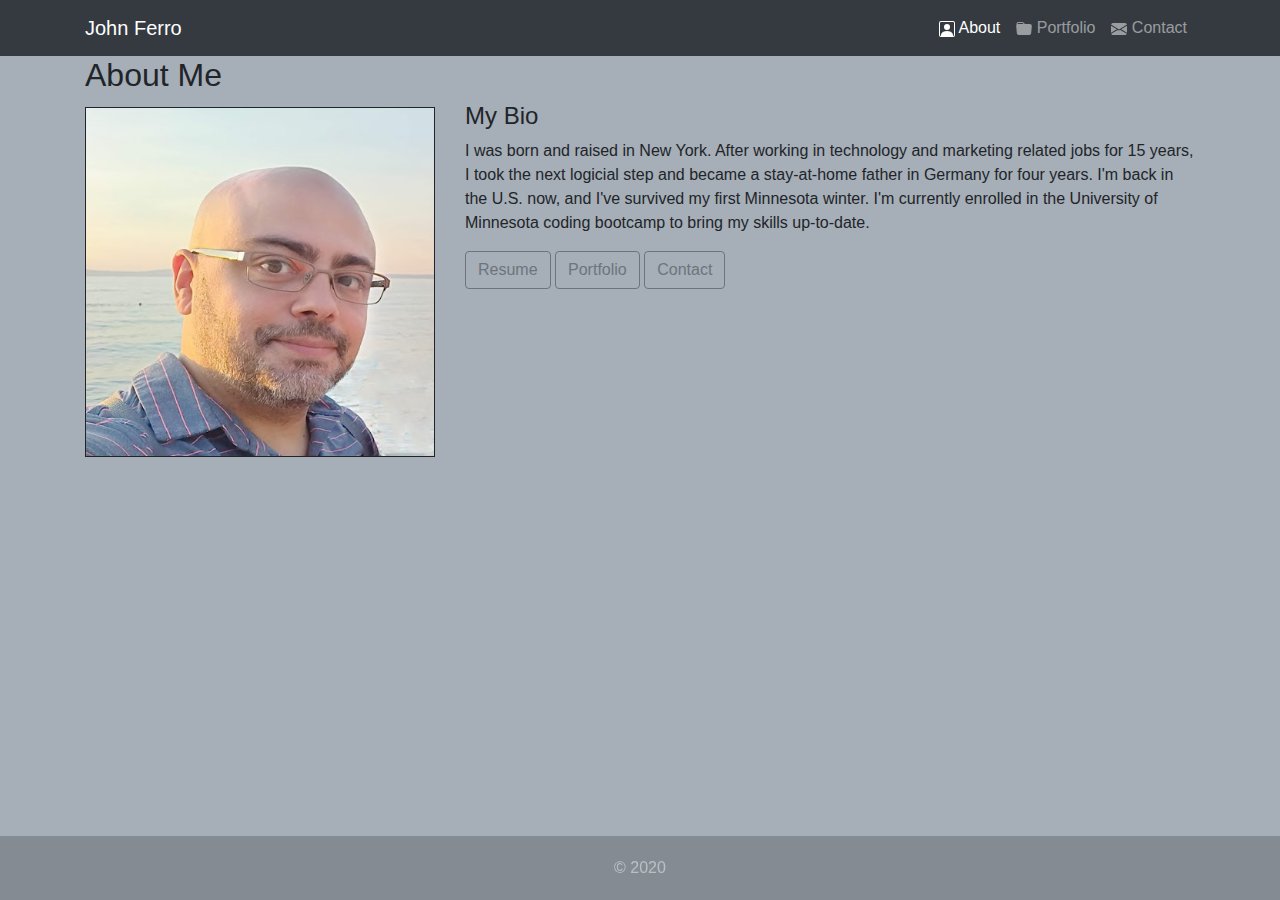
<file: index.html>
<!DOCTYPE html>
<html lang="en">

<head>
  <meta charset="utf-8">
  <meta name="viewport" content="width=device-width, initial-scale=1.0">
  <title>John Ferro</title>
  <link rel="stylesheet" href="https://stackpath.bootstrapcdn.com/bootstrap/4.3.1/css/bootstrap.min.css" integrity="sha384-ggOyR0iXCbMQv3Xipma34MD+dH/1fQ784/j6cY/iJTQUOhcWr7x9JvoRxT2MZw1T" crossorigin="anonymous">
  <link rel="stylesheet" href="assets/style.css">
</head>

<body>
  <nav class="navbar navbar-expand-lg navbar-dark bg-dark static-top">
    <div class="container">
      <span class="navbar-brand">John Ferro</span>
      <button class="navbar-toggler" type="button" data-toggle="collapse" data-target="#navbarResponsive" aria-controls="navbarResponsive" aria-expanded="false" aria-label="Toggle navigation">
        <span class="navbar-toggler-icon"></span>
      </button>
      <div class="collapse navbar-collapse" id="navbarResponsive">
        <ul class="navbar-nav ml-auto">
          <li class="nav-item active">
            <a class="nav-link" href="#"> 
              <svg class="bi bi-person-square" width="1em" height="1em" viewBox="0 0 16 16" fill="currentColor" xmlns="http://www.w3.org/2000/svg">
                <path fill-rule="evenodd" d="M14 1H2a1 1 0 00-1 1v12a1 1 0 001 1h12a1 1 0 001-1V2a1 1 0 00-1-1zM2 0a2 2 0 00-2 2v12a2 2 0 002 2h12a2 2 0 002-2V2a2 2 0 00-2-2H2z" clip-rule="evenodd"/>
                <path fill-rule="evenodd" d="M2 15v-1c0-1 1-4 6-4s6 3 6 4v1H2zm6-6a3 3 0 100-6 3 3 0 000 6z" clip-rule="evenodd"/>
              </svg>
              About</a>
          </li>
          <li class="nav-item">
            <a class="nav-link" href="portfolio.html">
              <svg class="bi bi-folder-fill" width="1em" height="1em" viewBox="0 0 16 16" fill="currentColor" xmlns="http://www.w3.org/2000/svg">
                <path fill-rule="evenodd" d="M9.828 3h3.982a2 2 0 011.992 2.181l-.637 7A2 2 0 0113.174 14H2.826a2 2 0 01-1.991-1.819l-.637-7a1.99 1.99 0 01.342-1.31L.5 3a2 2 0 012-2h3.672a2 2 0 011.414.586l.828.828A2 2 0 009.828 3zm-8.322.12C1.72 3.042 1.95 3 2.19 3h5.396l-.707-.707A1 1 0 006.172 2H2.5a1 1 0 00-1 .981l.006.139z" clip-rule="evenodd"/>
              </svg>
               Portfolio </a>
          </li>
          <li class="nav-item">
            <a class="nav-link" href="contact.html">
              <svg class="bi bi-envelope-fill" width="1em" height="1em" viewBox="0 0 16 16" fill="currentColor" xmlns="http://www.w3.org/2000/svg">
                <path d="M.05 3.555L8 8.414l7.95-4.859A2 2 0 0014 2H2A2 2 0 00.05 3.555zM16 4.697l-5.875 3.59L16 11.743V4.697zm-.168 8.108L9.157 8.879 8 9.586l-1.157-.707-6.675 3.926A2 2 0 002 14h12a2 2 0 001.832-1.195zM0 11.743l5.875-3.456L0 4.697v7.046z"/>
              </svg> 
              Contact</a>
          </li>
        </ul>
      </div>
    </div>
  </nav>

  <main class="container">
    <h2>About Me</h2>
    <section class="row">
      <div class="col-md-4">
        <img src="assets/about-me.jpg" class="img-fluid profile-pic" alt="Profile picture - Lemur">
      </div>
      <div class="col-md-8">
        <h4>My Bio</h4>
        <p>I was born and raised in New York. After working in technology and marketing related jobs for 15 years, I took the next logicial step and became a stay-at-home father in Germany for four years.
          I'm back in the U.S. now, and I've survived my first Minnesota winter. I'm currently enrolled in the University of Minnesota coding bootcamp to bring my skills up-to-date.

        </p>
   <!-- <ul class="list-group">
     <a href="assets/John-Ferro_Resume.pdf"><li class="list-group-item bg-light">Resume</li></a>
     <a href="assets/Brand-Statement.pdf"><li class="list-group-item bg-light">Brand Statement</li></a>
     <a href="portfolio.html"><li class="list-group-item bg-light">View Portfolio</li></a>
   </ul> -->

   <a href="assets/John-Ferro_Resume.pdf" class="btn btn-outline-secondary">Resume</a>
   <!-- <a href="assets/Brand-Statement.pdf" class="btn btn-outline-secondary">Brand Statement</a> -->
   <a href="portfolio.html" class="btn btn-outline-secondary">Portfolio</a>
   <a href="contact.html" class="btn btn-outline-secondary">Contact</a>

      </div>
    </section>
  </main>

  <footer>
    <span id="footer-text">&copy; 2020</span>
  </footer>
	<script src="https://code.jquery.com/jquery-3.3.1.slim.min.js" integrity="sha384-q8i/X+965DzO0rT7abK41JStQIAqVgRVzpbzo5smXKp4YfRvH+8abtTE1Pi6jizo" crossorigin="anonymous"></script>
  <script src="https://stackpath.bootstrapcdn.com/bootstrap/4.3.1/js/bootstrap.min.js" integrity="sha384-JjSmVgyd0p3pXB1rRibZUAYoIIy6OrQ6VrjIEaFf/nJGzIxFDsf4x0xIM+B07jRM" crossorigin="anonymous"></script>

</body>

</html>
</file>
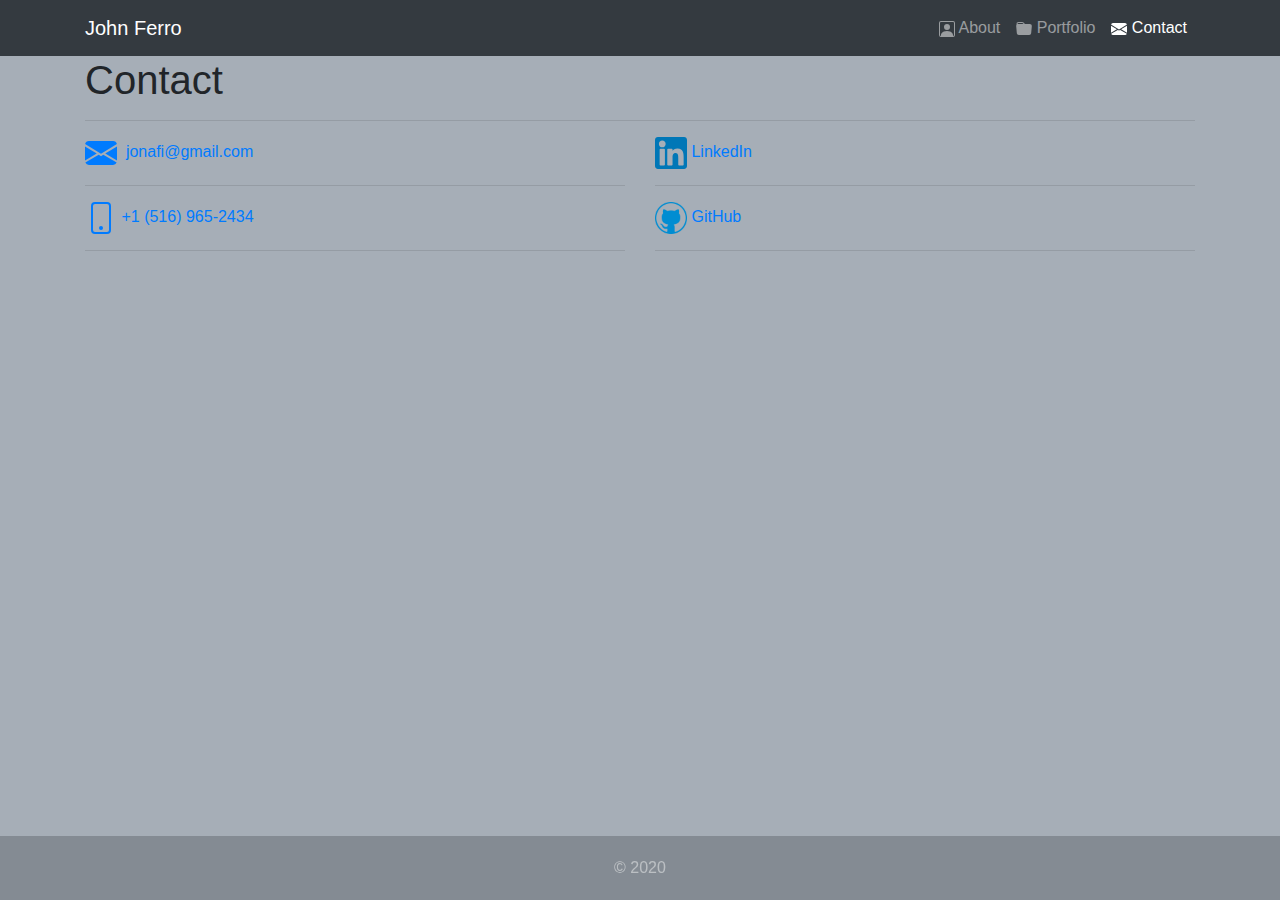
<file: contact.html>
<!DOCTYPE html>
<html lang="en">

<head>
  <meta charset="utf-8">
  <meta name="viewport" content="width=device-width, initial-scale=1.0">
  <title>John Ferro | Contact</title>
  <link rel="stylesheet" href="https://stackpath.bootstrapcdn.com/bootstrap/4.3.1/css/bootstrap.min.css" integrity="sha384-ggOyR0iXCbMQv3Xipma34MD+dH/1fQ784/j6cY/iJTQUOhcWr7x9JvoRxT2MZw1T" crossorigin="anonymous">
  <link rel="stylesheet" href="assets/style.css">
</head>

<body>
  <nav class="navbar navbar-expand-lg navbar-dark bg-dark static-top">
    <div class="container">
      <span class="navbar-brand">John Ferro</span>
      <button class="navbar-toggler" type="button" data-toggle="collapse" data-target="#navbarResponsive" aria-controls="navbarResponsive" aria-expanded="false" aria-label="Toggle navigation">
        <span class="navbar-toggler-icon"></span>
      </button>
      <div class="collapse navbar-collapse" id="navbarResponsive">
        <ul class="navbar-nav ml-auto">
          <li class="nav-item">
            <a class="nav-link" href="index.html">
              <svg class="bi bi-person-square" width="1em" height="1em" viewBox="0 0 16 16" fill="currentColor" xmlns="http://www.w3.org/2000/svg">
                <path fill-rule="evenodd" d="M14 1H2a1 1 0 00-1 1v12a1 1 0 001 1h12a1 1 0 001-1V2a1 1 0 00-1-1zM2 0a2 2 0 00-2 2v12a2 2 0 002 2h12a2 2 0 002-2V2a2 2 0 00-2-2H2z" clip-rule="evenodd"/>
                <path fill-rule="evenodd" d="M2 15v-1c0-1 1-4 6-4s6 3 6 4v1H2zm6-6a3 3 0 100-6 3 3 0 000 6z" clip-rule="evenodd"/>
              </svg>
               About</a>
          </li>
          <li class="nav-item">
            <a class="nav-link" href="portfolio.html">
              <svg class="bi bi-folder-fill" width="1em" height="1em" viewBox="0 0 16 16" fill="currentColor" xmlns="http://www.w3.org/2000/svg">
                <path fill-rule="evenodd" d="M9.828 3h3.982a2 2 0 011.992 2.181l-.637 7A2 2 0 0113.174 14H2.826a2 2 0 01-1.991-1.819l-.637-7a1.99 1.99 0 01.342-1.31L.5 3a2 2 0 012-2h3.672a2 2 0 011.414.586l.828.828A2 2 0 009.828 3zm-8.322.12C1.72 3.042 1.95 3 2.19 3h5.396l-.707-.707A1 1 0 006.172 2H2.5a1 1 0 00-1 .981l.006.139z" clip-rule="evenodd"/>
              </svg>
               Portfolio</a>
          </li>
          <li class="nav-item active">
            <a class="nav-link" href="#">
              <svg class="bi bi-envelope-fill" width="1em" height="1em" viewBox="0 0 16 16" fill="currentColor" xmlns="http://www.w3.org/2000/svg">
                <path d="M.05 3.555L8 8.414l7.95-4.859A2 2 0 0014 2H2A2 2 0 00.05 3.555zM16 4.697l-5.875 3.59L16 11.743V4.697zm-.168 8.108L9.157 8.879 8 9.586l-1.157-.707-6.675 3.926A2 2 0 002 14h12a2 2 0 001.832-1.195zM0 11.743l5.875-3.456L0 4.697v7.046z"/>
              </svg>
               Contact</a>
          </li>
        </ul>
      </div>
    </div>
  </nav>
  
  <main class="container">
    <article>

        <h1>Contact</h1>
        <hr/>
        <section class="row">
          <div class ="col-md-6">
            <p>
              <a href="mailto:jonafi@gmail.com">
               <svg class="bi bi-envelope-fill" width="2em" height="2em" viewBox="0 0 16 16" fill="currentColor" xmlns="http://www.w3.org/2000/svg">
                <path d="M.05 3.555L8 8.414l7.95-4.859A2 2 0 0014 2H2A2 2 0 00.05 3.555zM16 4.697l-5.875 3.59L16 11.743V4.697zm-.168 8.108L9.157 8.879 8 9.586l-1.157-.707-6.675 3.926A2 2 0 002 14h12a2 2 0 001.832-1.195zM0 11.743l5.875-3.456L0 4.697v7.046z"/>
              </svg>
                &nbsp;jonafi@gmail.com</a></p>
                <hr/>
            <p>
              <a href="tel:+1-516-965-2434">
              <svg class="bi bi-phone" width="2em" height="2em" viewBox="0 0 16 16" fill="currentColor" xmlns="http://www.w3.org/2000/svg">
              <path fill-rule="evenodd" d="M11 1H5a1 1 0 00-1 1v12a1 1 0 001 1h6a1 1 0 001-1V2a1 1 0 00-1-1zM5 0a2 2 0 00-2 2v12a2 2 0 002 2h6a2 2 0 002-2V2a2 2 0 00-2-2H5z" clip-rule="evenodd"/>
              <path fill-rule="evenodd" d="M8 14a1 1 0 100-2 1 1 0 000 2z" clip-rule="evenodd"/>
            </svg>
            +1 (516) 965-2434</a></p>
            <hr/>
          </div>
         <div class="col-md-6">
          <p><a href="https://www.linkedin.com/in/johnferro/"><img src="assets/linkedin.svg" class="logo"> LinkedIn</a></p>
    <hr/>
          <p><a href="https://www.github.com/jonafi/"><img src="assets/github.png" class="logo"> GitHub</a></p>
          <hr/>
      </div>
      </section>
    </article>
  </main>

  <footer>
  <span id="footer-text">&copy; 2020</span>
  </footer>

  <script src="https://code.jquery.com/jquery-3.3.1.slim.min.js" integrity="sha384-q8i/X+965DzO0rT7abK41JStQIAqVgRVzpbzo5smXKp4YfRvH+8abtTE1Pi6jizo" crossorigin="anonymous"></script>
  <script src="https://stackpath.bootstrapcdn.com/bootstrap/4.3.1/js/bootstrap.min.js" integrity="sha384-JjSmVgyd0p3pXB1rRibZUAYoIIy6OrQ6VrjIEaFf/nJGzIxFDsf4x0xIM+B07jRM" crossorigin="anonymous"></script>

</body>

</html>
</file>
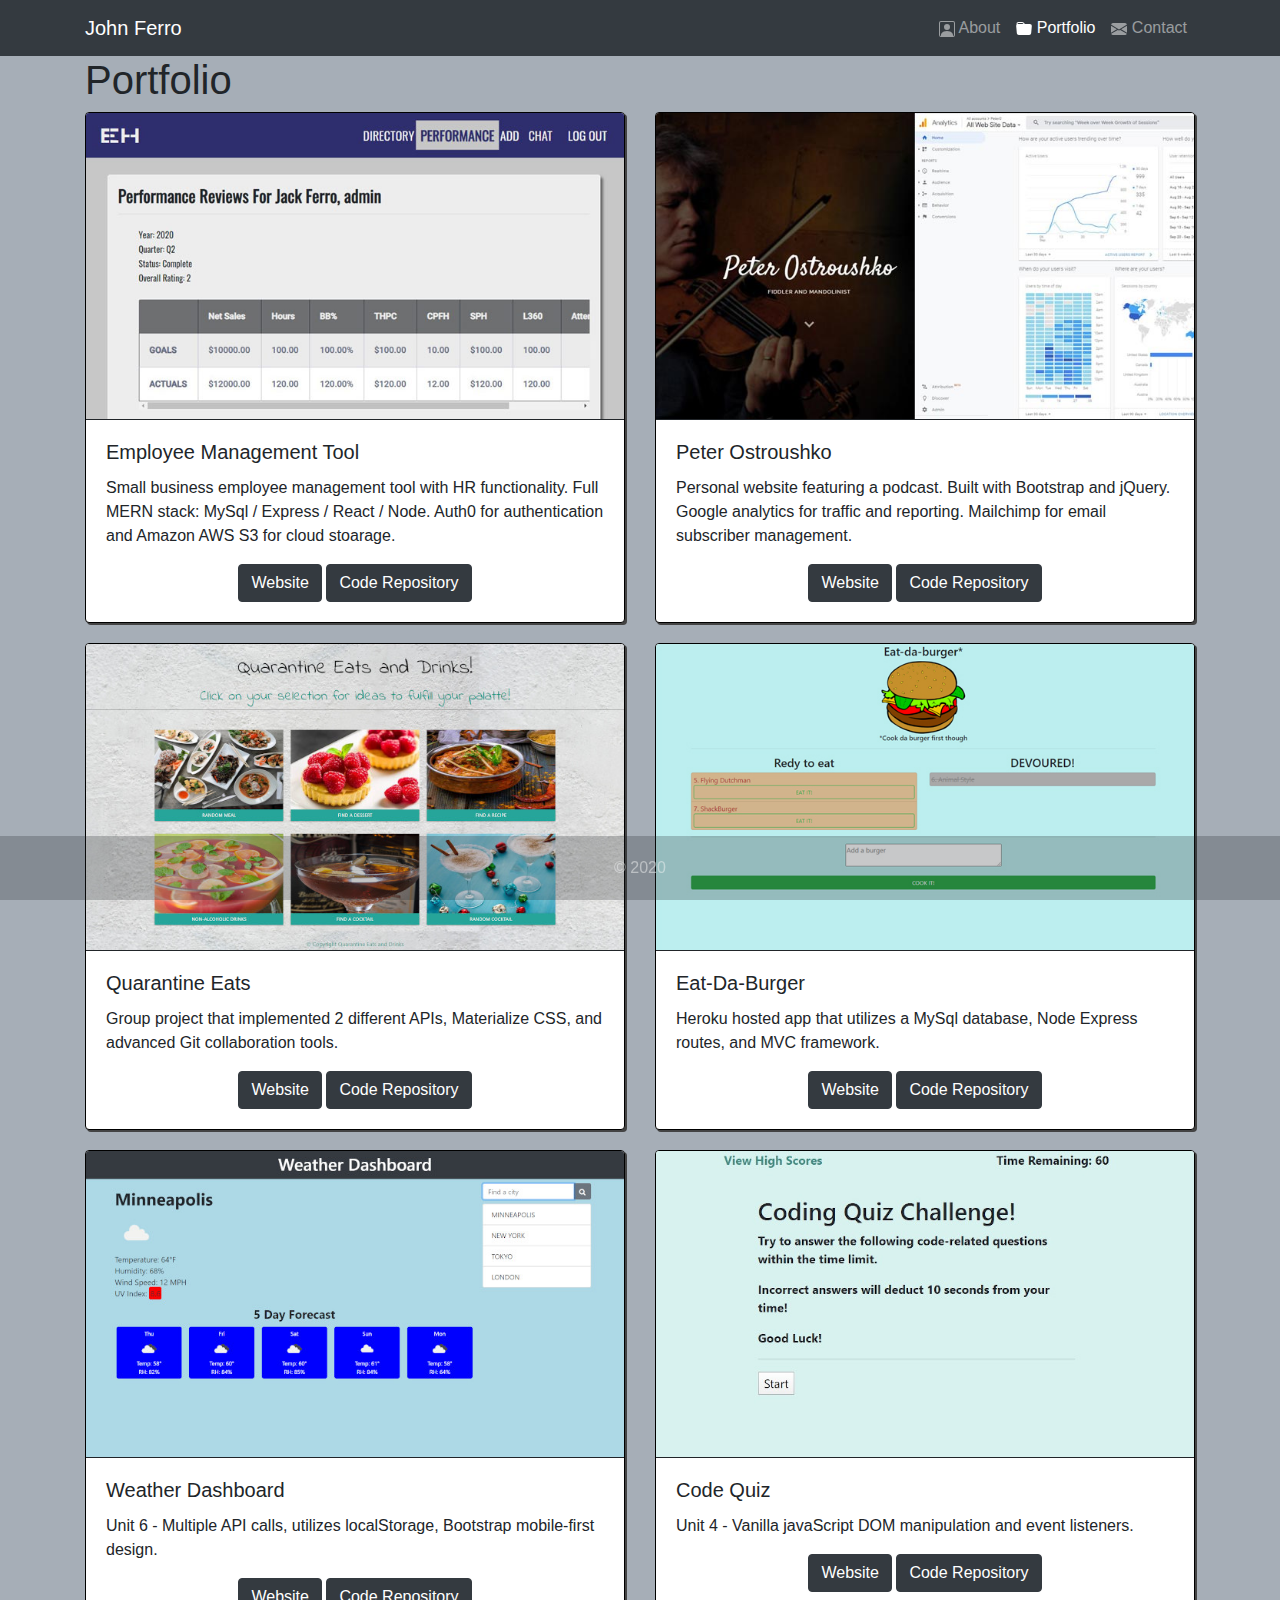
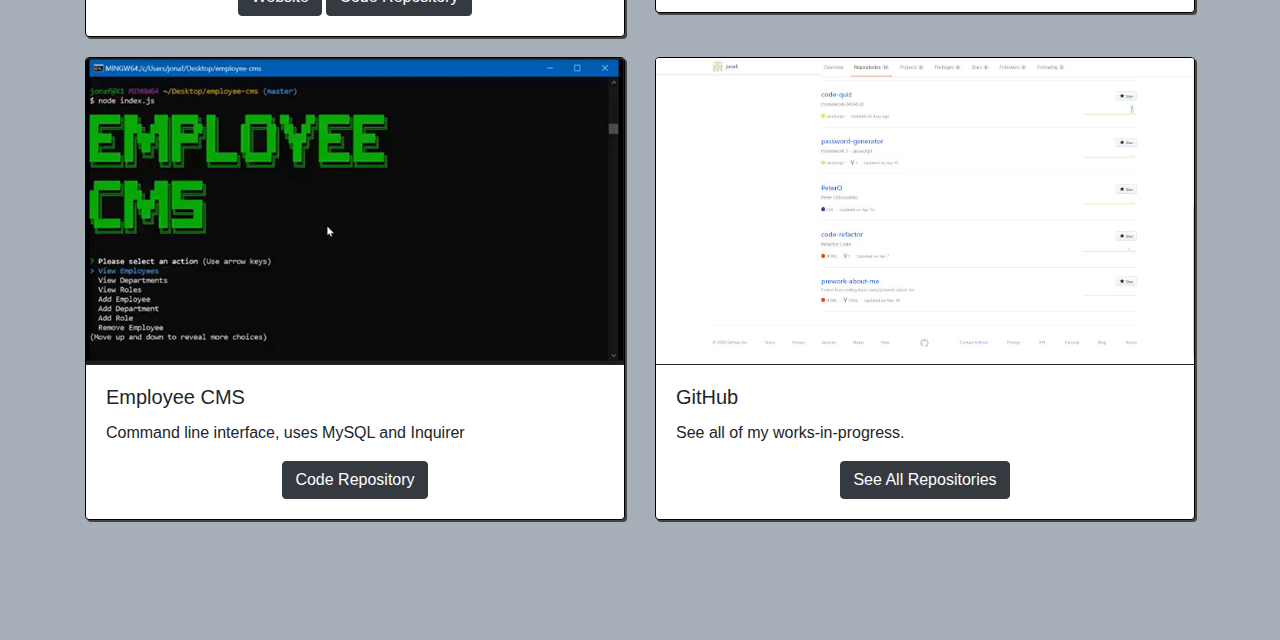
<file: portfolio.html>
<!DOCTYPE html>
<html lang="en">

<head>
  <meta charset="utf-8">
  <meta name="viewport" content="width=device-width, initial-scale=1.0">
  <title>John Ferro | Portfolio</title>
  <link rel="stylesheet" href="https://stackpath.bootstrapcdn.com/bootstrap/4.3.1/css/bootstrap.min.css"
    integrity="sha384-ggOyR0iXCbMQv3Xipma34MD+dH/1fQ784/j6cY/iJTQUOhcWr7x9JvoRxT2MZw1T" crossorigin="anonymous">
  <link rel="stylesheet" href="assets/style.css">
</head>

<body>
  <nav class="navbar navbar-expand-lg navbar-dark bg-dark static-top">
    <div class="container">
      <span class="navbar-brand">John Ferro</span>
      <button class="navbar-toggler" type="button" data-toggle="collapse" data-target="#navbarResponsive"
        aria-controls="navbarResponsive" aria-expanded="false" aria-label="Toggle navigation">
        <span class="navbar-toggler-icon"></span>
      </button>
      <div class="collapse navbar-collapse" id="navbarResponsive">
        <ul class="navbar-nav ml-auto">
          <li class="nav-item">
            <a class="nav-link" href="index.html">
              <svg class="bi bi-person-square" width="1em" height="1em" viewBox="0 0 16 16" fill="currentColor"
                xmlns="http://www.w3.org/2000/svg">
                <path fill-rule="evenodd"
                  d="M14 1H2a1 1 0 00-1 1v12a1 1 0 001 1h12a1 1 0 001-1V2a1 1 0 00-1-1zM2 0a2 2 0 00-2 2v12a2 2 0 002 2h12a2 2 0 002-2V2a2 2 0 00-2-2H2z"
                  clip-rule="evenodd" />
                <path fill-rule="evenodd" d="M2 15v-1c0-1 1-4 6-4s6 3 6 4v1H2zm6-6a3 3 0 100-6 3 3 0 000 6z"
                  clip-rule="evenodd" />
              </svg>
              About</a>
          </li>
          <li class="nav-item active">
            <a class="nav-link" href="#">
              <svg class="bi bi-folder-fill" width="1em" height="1em" viewBox="0 0 16 16" fill="currentColor"
                xmlns="http://www.w3.org/2000/svg">
                <path fill-rule="evenodd"
                  d="M9.828 3h3.982a2 2 0 011.992 2.181l-.637 7A2 2 0 0113.174 14H2.826a2 2 0 01-1.991-1.819l-.637-7a1.99 1.99 0 01.342-1.31L.5 3a2 2 0 012-2h3.672a2 2 0 011.414.586l.828.828A2 2 0 009.828 3zm-8.322.12C1.72 3.042 1.95 3 2.19 3h5.396l-.707-.707A1 1 0 006.172 2H2.5a1 1 0 00-1 .981l.006.139z"
                  clip-rule="evenodd" />
              </svg>
              Portfolio</a>
          </li>
          <li class="nav-item">
            <a class="nav-link" href="contact.html">
              <svg class="bi bi-envelope-fill" width="1em" height="1em" viewBox="0 0 16 16" fill="currentColor"
                xmlns="http://www.w3.org/2000/svg">
                <path
                  d="M.05 3.555L8 8.414l7.95-4.859A2 2 0 0014 2H2A2 2 0 00.05 3.555zM16 4.697l-5.875 3.59L16 11.743V4.697zm-.168 8.108L9.157 8.879 8 9.586l-1.157-.707-6.675 3.926A2 2 0 002 14h12a2 2 0 001.832-1.195zM0 11.743l5.875-3.456L0 4.697v7.046z" />
              </svg>
              Contact</a>
          </li>
        </ul>
      </div>
    </div>
  </nav>

  <main class="container">
    <article>
      <h1>Portfolio</h1>
      <section class="row">

        <div class="col-md-6">
          <div class="card">
            <a href="https://team-c2c-emt.herokuapp.com/">
              <img class="card-img-top" src="assets/eh.jpg" alt="Employee Hero">
            </a>
            <div class="card-body">
              <h5 class="card-title">Employee Management Tool</h5>
              <p class="card-text">Small business employee management tool with HR functionality. Full MERN stack: MySql
                / Express / React / Node.
                Auth0 for authentication and Amazon AWS S3 for cloud stoarage.</p>
              <p class="visit">
                <a href="https://team-c2c-emt.herokuapp.com/" class="btn btn-dark">Website</a>
                <a href="https://github.com/jonafi/emt" class="btn btn-dark">Code Repository</a>
              </p>
            </div>
          </div>
        </div>

        <div class="col-md-6">
          <div class="card">
            <a href="https://peterostroushko.com/">
              <img class="card-img-top" src="assets/peter.jpg" alt="Peter Ostroushko">
            </a>
            <div class="card-body">
              <h5 class="card-title">Peter Ostroushko</h5>
              <p class="card-text">Personal website featuring a podcast. Built with Bootstrap and jQuery. Google analytics for traffic and reporting. Mailchimp for email subscriber management. </p>
              <p class="visit">
                <a href="https://peterostroushko.com/" class="btn btn-dark">Website</a>
                <a href="https://github.com/jonafi/PeterO" class="btn btn-dark">Code Repository</a>
              </p>
            </div>
          </div>
        </div>


      </section>
      <section class="row">
        <div class="col-md-6">
          <div class="card">
            <a href="/quarantine-eats">
              <img class="card-img-top" src="assets/qe.jpg" alt="Project 1 - Quarantine Eats">
            </a>
            <div class="card-body">
              <h5 class="card-title">Quarantine Eats</h5>
              <p class="card-text">Group project that implemented 2 different APIs, Materialize CSS, and advanced Git
                collaboration tools.</p>
              <p class="visit">
                <a href="/quarantine-eats" class="btn btn-dark">Website</a>
                <a href="https://github.com/jonafi/quarantine-eats" class="btn btn-dark">Code Repository</a>
              </p>
            </div>
          </div>
        </div>

        <div class="col-md-6">
          <div class="card">
            <a href="http://john-ferro-burger.herokuapp.com">
              <img class="card-img-top" src="assets/burger.jpg" alt="Eat-da-Burger!">
            </a>
            <div class="card-body">
              <h5 class="card-title">Eat-Da-Burger</h5>
              <p class="card-text">Heroku hosted app that utilizes a MySql database, Node Express routes, and MVC
                framework.</p>
              <p class="visit">
                <a href="http://john-ferro-burger.herokuapp.com" class="btn btn-dark">Website</a>
                <a href="https://github.com/jonafi/burger" class="btn btn-dark">Code Repository</a>
              </p>
            </div>
          </div>
        </div>




      </section>
      <section class="row">


        <div class="col-md-6">
          <div class="card">
            <a href="/weather-dashboard">
              <img class="card-img-top" src="assets/wd.jpg" alt="Weather Dashboard">
            </a>
            <div class="card-body">
              <h5 class="card-title">Weather Dashboard</h5>
              <p class="card-text">Unit 6 - Multiple API calls, utilizes localStorage, Bootstrap mobile-first design.
              </p>
              <p class="visit">
                <a href="/weather-dashboard" class="btn btn-dark">Website</a>
                <a href="https://github.com/jonafi/weather-dashboard" class="btn btn-dark">Code Repository</a>
              </p>
            </div>
          </div>
        </div>




        <div class="col-md-6">
          <div class="card">
            <a href="/code-quiz">
              <img class="card-img-top" src="assets/cq.jpg" alt="Code Quiz">
            </a>
            <div class="card-body">
              <h5 class="card-title">Code Quiz</h5>
              <p class="card-text">Unit 4 - Vanilla javaScript DOM manipulation and event listeners.</p>
              <p class="visit">
                <a href="/code-quiz" class="btn btn-dark">Website</a>
                <a href="https://github.com/jonafi/code-quiz" class="btn btn-dark">Code Repository</a>
              </p>
            </div>
          </div>
        </div>

      </section>
      <section class="row">
        <div class="col-md-6">
          <div class="card">
            <a href="https://github.com/jonafi/employee-cms">
              <img class="card-img-top" src="assets/ecms.jpg" alt="Employee CMS">
            </a>
            <div class="card-body">
              <h5 class="card-title">Employee CMS</h5>
              <p class="card-text">Command line interface, uses MySQL and Inquirer</p>
              <p class="visit"><a href="https://github.com/jonafi/employee-cms" class="btn btn-dark">Code Repository</a>
              </p>
            </div>
          </div>
        </div>
        <div class="col-md-6">
          <div class="card">
            <a href="https://github.com/jonafi">
              <img class="card-img-top" src="assets/github.jpg" alt="Github">
            </a>
            <div class="card-body">
              <h5 class="card-title">GitHub</h5>
              <p class="card-text">See all of my works-in-progress.</p>
              <p class="visit"><a href="https://github.com/jonafi?tab=repositories" class="btn btn-dark">See All
                  Repositories</a></p>
            </div>
          </div>
        </div>

      </section>
    </article>
  </main>

  <footer>
    <span id="footer-text">&copy; 2020</span>
  </footer>

  <script src="https://code.jquery.com/jquery-3.3.1.slim.min.js"
    integrity="sha384-q8i/X+965DzO0rT7abK41JStQIAqVgRVzpbzo5smXKp4YfRvH+8abtTE1Pi6jizo"
    crossorigin="anonymous"></script>
  <script src="https://stackpath.bootstrapcdn.com/bootstrap/4.3.1/js/bootstrap.min.js"
    integrity="sha384-JjSmVgyd0p3pXB1rRibZUAYoIIy6OrQ6VrjIEaFf/nJGzIxFDsf4x0xIM+B07jRM"
    crossorigin="anonymous"></script>
</body>

</html>
</file>
<file: assets/style.css>
body
{
    background-color: #a6aeb7;
    margin-bottom:100px;
}

footer
{
    position:fixed;
    bottom:0;
    width:100%;
    padding:20px 0 20px 0;
    text-align: center;
    background-color: #21252940;

}
#footer-text{
    color:#f2f3f480;
}


.profile-pic{
    border:1px solid #212529;
    margin: 5px 0 5px 0;
}

.card{
    margin-bottom:20px;
    border:1px solid black;
    box-shadow: 2px 2px 0px 0px #444;

}
.card img{border-bottom:1px solid #212529; }

.visit{
    text-align: center;
    margin:0;
}
.logo{
    height:32px;
}
a:hover{
    text-decoration:none;
}
</file>
